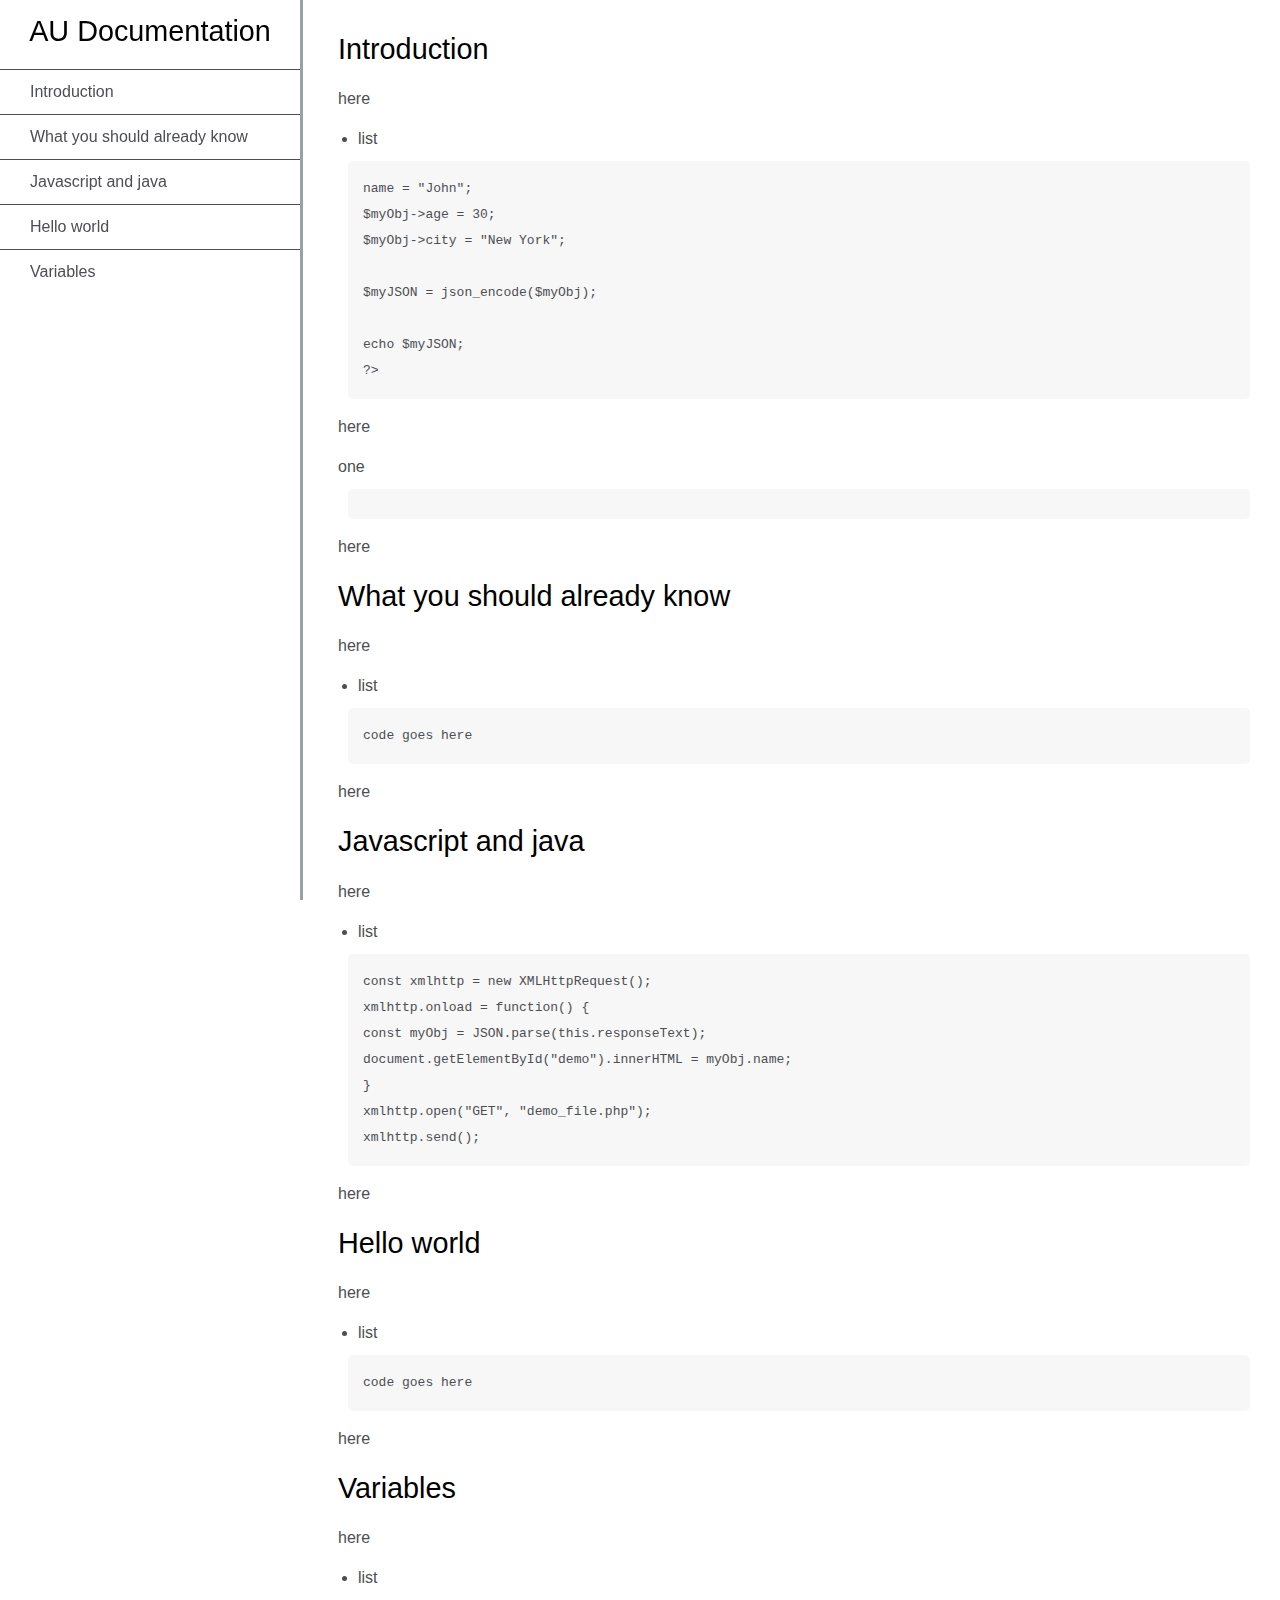
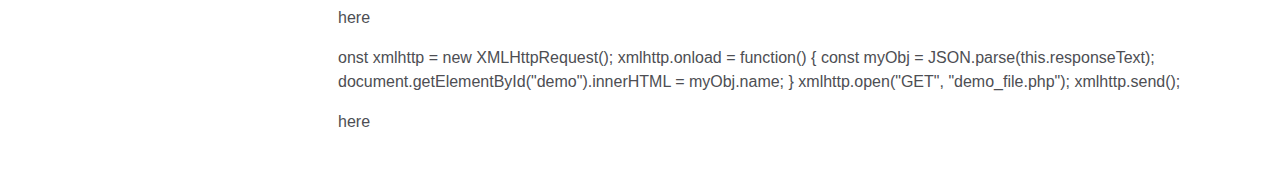
<file: index.html>
<!DOCTYPE html>
<html lang="en">
  <head>
    <meta charset="UTF-8">
    <title>Fork Me! FCC: Test Suite Template</title>
    <link rel="stylesheet" href="css/style.css">
  </head>

  <body >

    <nav id="navbar">
      <header> AU Documentation</header>
      <ul>
          <li>
              <a class="nav-link" href="#Introduction">Introduction</a>
          </li>
          <li>
              <a class="nav-link" href="#What_you_should_already_know"> What you should already know </a>
          </li>
          <li>
              <a class="nav-link" href="#JavaScript_and_Java">Javascript and java</a>
          </li>
          <li>
              <a class="nav-link" href="#Hello_world">Hello world</a>
          </li>
          <li>
              <a class="nav-link" href="#Variables">Variables</a>
          </li>
      </ul>
  </nav>
  <main id = "main-doc">
    
  <section class = "main-section" id ="Introduction">
    <header>Introduction</header>

    <p> here </p>
    <li> list </li>
    <code> <?php
      $myObj->name = "John";
      $myObj->age = 30;
      $myObj->city = "New York";
      
      $myJSON = json_encode($myObj);
      
      echo $myJSON;
      ?> 
    </code>
    <p> here </p
    <li> one </li>
    <code></code>
    <p> here </p>
  </section>

  <section class = "main-section" id="What_you_should_already_know">
    <header> What you should already know </header>
    <p> here </p>
    <li> list </li>
    <code> code goes here </code>
    <p> here </p>
  </section>

  <section class = "main-section" id="JavaScript_and_Java">
    <header>Javascript and java</header>
    <p> here </p>
    <li> list </li>
    <code> const xmlhttp = new XMLHttpRequest();
      xmlhttp.onload = function() {
        const myObj = JSON.parse(this.responseText);
        document.getElementById("demo").innerHTML = myObj.name;
      }
      xmlhttp.open("GET", "demo_file.php");
      xmlhttp.send();</code>
    <p> here </p
  </section>

  <section class = "main-section" id = "Hello_world">
    <header>Hello world</header>
    <p> here </p>
    <li> list </li>
    <code> code goes here </code>
    <p> here </p>
  </section>

  <section class = "main-section" id= "Variables">
    <header> Variables</header>
    <p> here </p>
    <li> list </li>
    <p> here </p
    <code>
      onst xmlhttp = new XMLHttpRequest();
      xmlhttp.onload = function() {
        const myObj = JSON.parse(this.responseText);
        document.getElementById("demo").innerHTML = myObj.name;
      }
      xmlhttp.open("GET", "demo_file.php");
      xmlhttp.send();
    </code>
    <p> here </p>
  </section>
</main>

    <script src="https://cdn.freecodecamp.org/testable-projects-fcc/v1/bundle.js"></script>

    <!--

    Hello Camper!

    For now, the test suite only works in Chrome!
    Please read the README below in the JS Editor before beginning.
    Feel free to delete this message once you have read it.
    Good luck and Happy Coding!

    - The freeCodeCamp Team

    -->
    <script  src="js/index.js"></script>
  </body>
</html>
</file>
<file: css/style.css>
@media only screen and (max-width: 815px) {
  #navbar{
    border: 1px solid;
    height: 207px;
  }
}

html,
body {
  min-width: 290px;
  color: #4d4e53;
  background-color: #ffffff;
  font-family: 'Open Sans', Arial, sans-serif;
  line-height: 1.5;
}

#navbar {
  position: fixed;
  min-width: 290px;
  top: 0px;
  left: 0px;
  width: 300px;
  height: 100%;
  border-right: solid;
  border-color: rgba(0, 22, 22, 0.4);
}

header {
  color: black;
  margin: 10px;
  text-align: center;
  font-size: 1.8em;
  font-weight: thin;
}

#main-doc header {
  text-align: left;
  margin: 0px;
}

#navbar ul {
  height: 88%;
  padding: 0;
  overflow-y: auto;
  overflow-x: hidden;
}

#navbar li {
  color: #4d4e53;
  border-top: 1px solid;
  list-style: none;
  position: relative;
  width: 100%;
}

#navbar a {
  display: block;
  padding: 10px 30px;
  color: #4d4e53;
  text-decoration: none;
  cursor: pointer;
}

#main-doc {
  position: absolute;
  margin-left: 310px;
  padding: 20px;
  margin-bottom: 110px;
}

section article {
  color: #4d4e53;
  margin: 15px;
  font-size: 0.96em;
}

section li {
  margin: 15px 0px 0px 20px;
}

code {
  display: block;
  text-align: left;
  white-space: pre-line;
  position: relative;
  word-break: normal;
  word-wrap: normal;
  line-height: 2;
  background-color: #f7f7f7;
  padding: 15px;
  margin: 10px;
  border-radius: 5px;
}

@media only screen and (max-width: 815px) {
  #navbar ul {
    border: 1px solid;
    height: 207px;
  }

  #navbar {
    background-color: white;
    position: absolute;
    top: 0;
    padding: 0;
    margin: 0;
    width: 100%;
    max-height: 275px;
    border: none;
    z-index: 1;
    border-bottom: 2px solid;
  }

  #main-doc {
    position: relative;
    margin-left: 0px;
    margin-top: 270px;
  }
}

@media only screen and (max-width: 400px) {
  #main-doc {
    margin-left: -10px;
  }

  code {
    margin-left: -20px;
    width: 100%;
    padding: 15px;
    padding-left: 10px;
    padding-right: 45px;
    min-width: 233px;
  }
}


/* media querries exists */

@media (min-width: 720px) and (max-width: 1119px) {
  .test { margin-left: 300px; background: #0FF; height: 200px }
}
</file>
